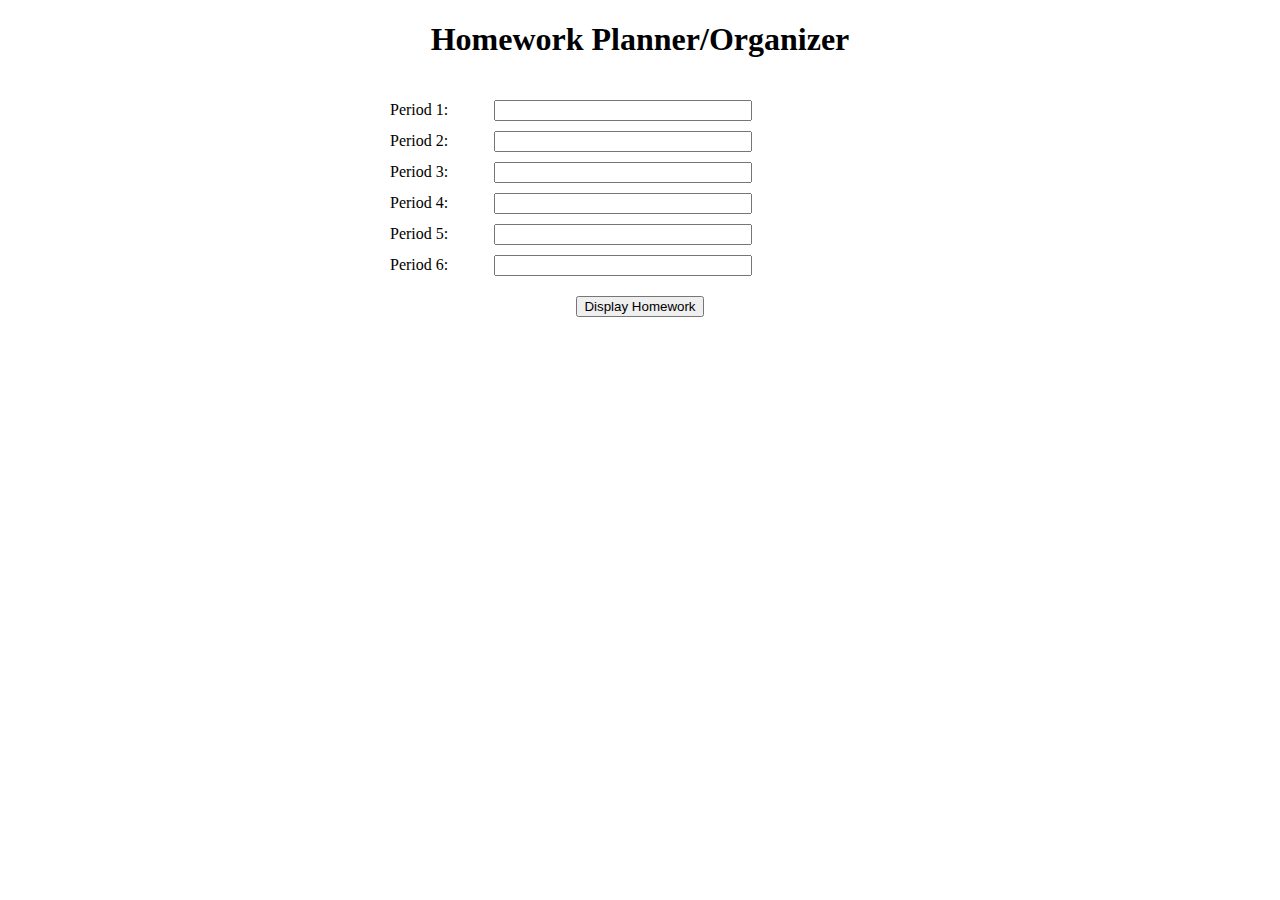
<file: index.html>
<!DOCTYPE html>
<html>
<head>
	<title>Homework Planner/Organizer</title>
	<link rel="stylesheet" href="style.css">
</head>
<body>
	<h1>Homework Planner/Organizer</h1>
	<div class="container">
		<form>
			<div class="period">
				<label for="period1">Period 1:</label>
				<input type="text" id="period1" name="period1">
			</div>
			<div class="period">
				<label for="period2">Period 2:</label>
				<input type="text" id="period2" name="period2">
			</div>
			<div class="period">
				<label for="period3">Period 3:</label>
				<input type="text" id="period3" name="period3">
			</div>
			<div class="period">
				<label for="period4">Period 4:</label>
				<input type="text" id="period4" name="period4">
			</div>
			<div class="period">
				<label for="period5">Period 5:</label>
				<input type="text" id="period5" name="period5">
			</div>
			<div class="period">
				<label for="period6">Period 6:</label>
				<input type="text" id="period6" name="period6">
			</div>
			<button type="button" onclick="displayHomework()">Display Homework</button>
		</form>
		<div id="homework"></div>
	</div>
	<script src="script.js"></script>
</body>
</html>
</file>
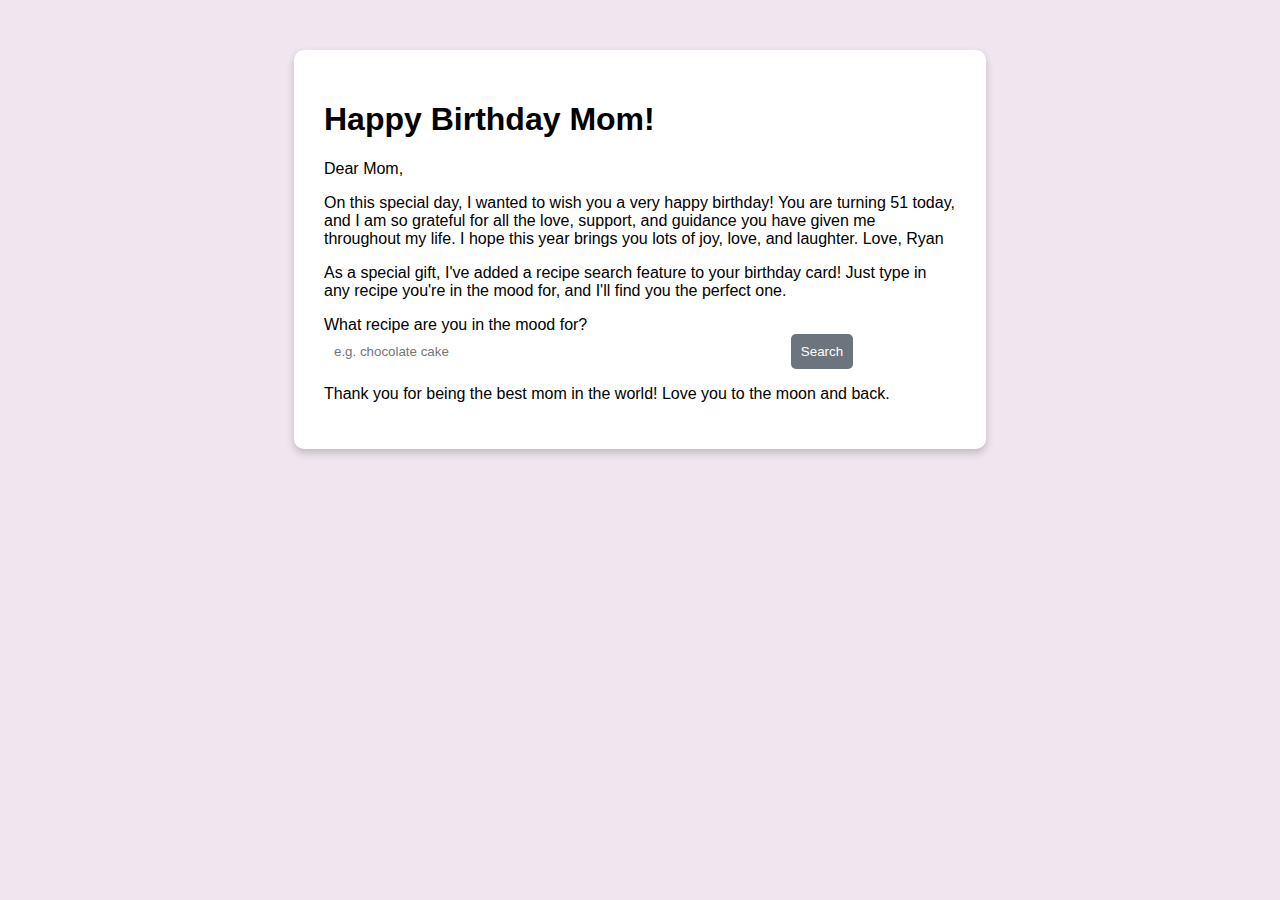
<file: birthday_card.html>
<!DOCTYPE html>
<html>
  <head>
    <title>Happy Birthday Mom!!!!</title>
    <style>
      body {
        font-family: Arial, sans-serif;
        background-color: #f0e6ef;
      }

      #card {
        background-color: white;
        border-radius: 10px;
        box-shadow: 0 4px 8px 0 rgba(0, 0, 0, 0.2);
        padding: 30px;
        width: 50%;
        margin: auto;
        margin-top: 50px;
      }

      #recipe {
        background-color: #f8d7da;
        border-radius: 5px;
        padding: 10px;
        margin-top: 20px;
        display: none;
      }

      input[type="text"] {
        padding: 10px;
        border-radius: 5px;
        border: none;
        width: 70%;
      }

      input[type="submit"] {
        padding: 10px;
        border-radius: 5px;
        border: none;
        background-color: #6c757d;
        color: white;
      }
    </style>
  </head>
  <body>
    <div id="card">
      <h1>Happy Birthday Mom!</h1>
      <p>Dear Mom,</p>
      <p>On this special day, I wanted to wish you a very happy birthday! You are turning 51 today, and I am so grateful for all the love, support, and guidance you have given me throughout my life. I hope this year brings you lots of joy, love, and laughter.
        Love, Ryan
      </p>
      <p>As a special gift, I've added a recipe search feature to your birthday card! Just type in any recipe you're in the mood for, and I'll find you the perfect one.</p>
      <form id="recipe-form" onsubmit="getRecipe(event)">
        <label for="recipe-search">What recipe are you in the mood for?</label>
        <br>
        <input type="text" id="recipe-search" placeholder="e.g. chocolate cake">
        <input type="submit" value="Search">
      </form>
      <div id="recipe"></div>
      <p>Thank you for being the best mom in the world! Love you to the moon and back.</p>
    </div>
    <script>
      function getRecipe(event) {
        event.preventDefault();
        const recipeSearch = document.getElementById("recipe-search").value;
        const recipeDiv = document.getElementById("recipe");
        recipeDiv.innerHTML = "Searching for recipe...";
        recipeDiv.style.display = "block";
        fetch(`https://api.edamam.com/search?q=${recipeSearch}&app_id=d7d160b1&app_key=b0b27d452854b3815e4f2538f1eaa32f&from=0&to=5`)
          .then(response => response.json())
          .then(data => {
            let recipeList = "<ul>";
            for (let recipe of data.hits) {
              recipeList += `<li><a href="${recipe.recipe.url}" target="_blank">${recipe.recipe.label}</a></li>`;
            }
            recipeList += "</ul>";
            recipeDiv.innerHTML = recipeList;
          })
          .catch(error => {
            console.error(error);
            recipeDiv.innerHTML = "Sorry, there was an error. Please try again later.";
          });
      }
    </script>
  </body>
</html
</file>
<file: style.css>
h1 {
	text-align: center;
}

.container {
	margin: auto;
	max-width: 500px;
	padding: 20px;
}

.period {
	margin-bottom: 10px;
}

label {
	display: inline-block;
	width: 100px;
}

input[type="text"] {
	width: 250px;
}

button {
	display: block;
	margin: 20px auto;
}

#homework {
	margin-top: 20px;
	font-size: 18px;
	text-align: center;
}
</file>
